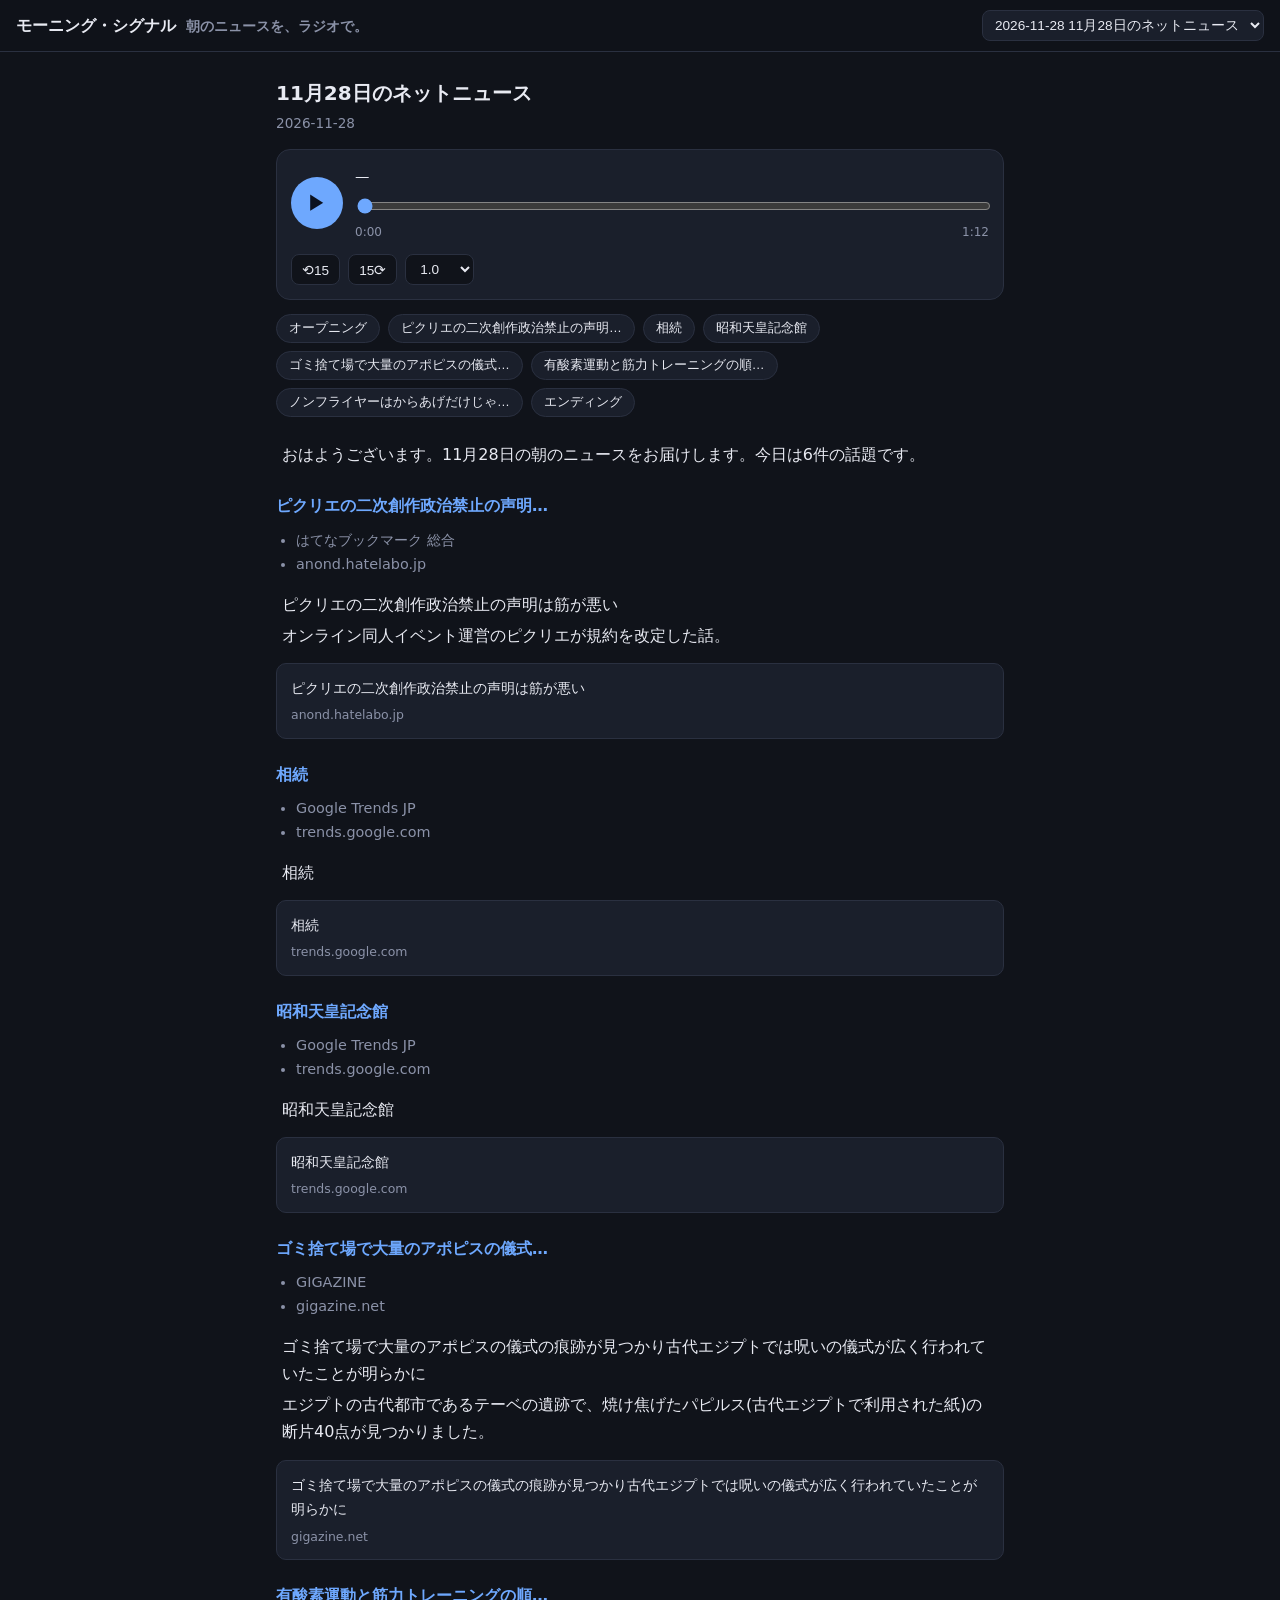
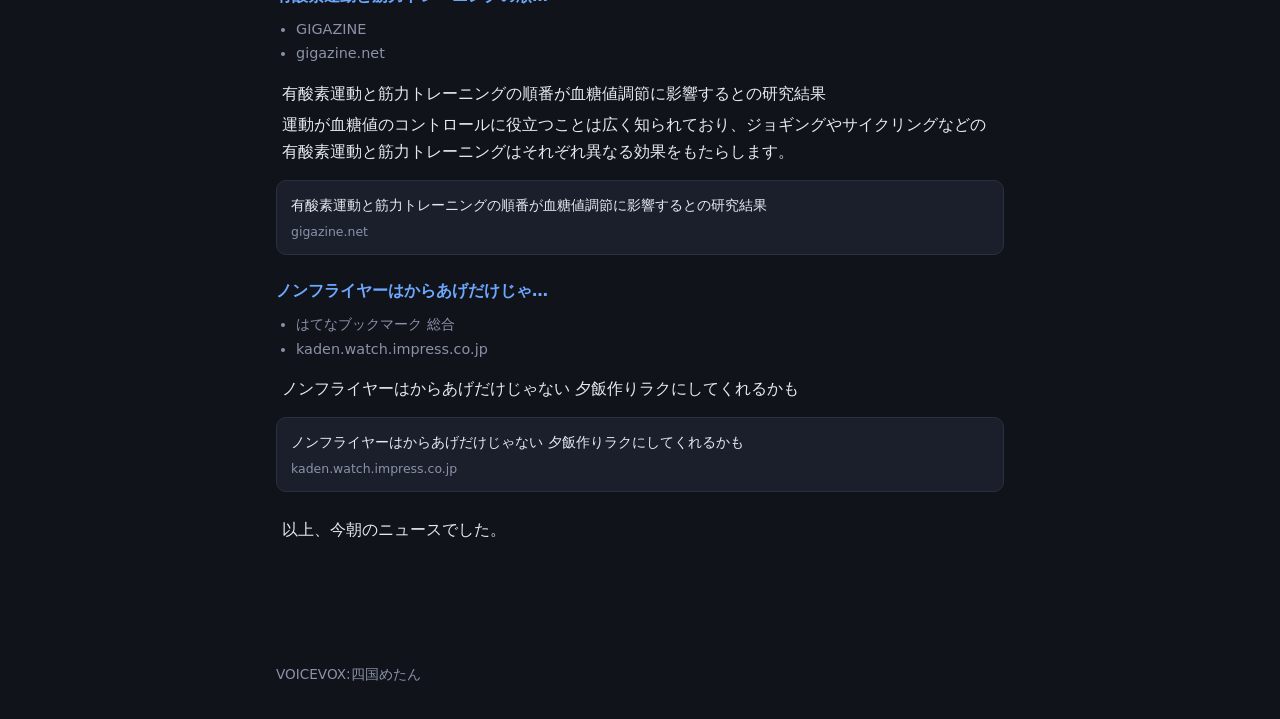
<file: index.html>
<!DOCTYPE html>
<html lang="ja">
<head>
<meta charset="utf-8">
<meta name="viewport" content="width=device-width, initial-scale=1">
<title>radio</title>
<link rel="stylesheet" href="style.css">
</head>
<body>
<header>
  <div class="station">
    <span id="st-name">…</span>
    <span id="st-tag" class="dim"></span>
  </div>
  <select id="ep-select" aria-label="回を選ぶ"></select>
</header>

<main>
  <section id="ep-head">
    <h1 id="ep-title">—</h1>
    <div id="ep-date" class="dim"></div>
  </section>

  <section id="player">
    <button id="btn-play" class="big" aria-label="再生">▶</button>
    <div class="track">
      <div id="now" class="now">—</div>
      <input type="range" id="seek" min="0" max="1000" value="0">
      <div class="times"><span id="t-cur">0:00</span><span id="t-total">0:00</span></div>
    </div>
    <div class="ctrl">
      <button id="btn-back" title="15秒戻る">⟲15</button>
      <button id="btn-fwd" title="15秒進む">15⟳</button>
      <select id="speed" title="再生速度">
        <option>0.75</option><option selected>1.0</option>
        <option>1.25</option><option>1.5</option><option>1.75</option><option>2.0</option>
      </select>
    </div>
  </section>

  <nav id="chapters" aria-label="見出し"></nav>
  <section id="body"></section>

  <audio id="audio" preload="metadata"></audio>
</main>

<footer id="credits" class="dim"></footer>
<script src="app.js"></script>
</body>
</html>
</file>
<file: style.css>
:root {
  --bg: #10131a; --panel: #1a1f2b; --line: #2a3040;
  --fg: #e8eaf2; --dim: #8b92a8; --accent: #6ea8fe;
}
* { box-sizing: border-box; }
body {
  margin: 0; background: var(--bg); color: var(--fg);
  font-family: -apple-system, "Hiragino Sans", "Noto Sans JP", system-ui, sans-serif;
  line-height: 1.7;
}
.dim { color: var(--dim); font-size: .85rem; }

header {
  position: sticky; top: 0; z-index: 5;
  display: flex; justify-content: space-between; align-items: center; gap: 12px;
  padding: 10px 16px; background: rgba(16,19,26,.92); backdrop-filter: blur(8px);
  border-bottom: 1px solid var(--line);
}
.station { font-weight: 700; display: flex; gap: 10px; align-items: baseline; }
#ep-select {
  background: var(--panel); color: var(--fg); border: 1px solid var(--line);
  border-radius: 8px; padding: 6px 8px; max-width: 55vw; font-size: .85rem;
}

main { max-width: 760px; margin: 0 auto; padding: 16px 16px 96px; }
h1 { font-size: 1.25rem; margin: 8px 0 2px; }

#player {
  position: sticky; top: 52px; z-index: 4;
  background: var(--panel); border: 1px solid var(--line); border-radius: 14px;
  padding: 14px; margin: 14px 0; display: grid; grid-template-columns: auto 1fr;
  gap: 12px; align-items: center;
}
.big {
  width: 52px; height: 52px; border-radius: 50%; border: none; cursor: pointer;
  background: var(--accent); color: #0b1220; font-size: 20px;
}
.track { min-width: 0; }
.now {
  font-size: .9rem; min-height: 1.5em; margin-bottom: 6px;
  white-space: nowrap; overflow: hidden; text-overflow: ellipsis;
}
#seek { width: 100%; accent-color: var(--accent); }
.times { display: flex; justify-content: space-between; font-size: .75rem; color: var(--dim); }
.ctrl { grid-column: 1 / -1; display: flex; gap: 8px; }
.ctrl button, .ctrl select {
  background: var(--bg); color: var(--fg); border: 1px solid var(--line);
  border-radius: 8px; padding: 6px 10px; font-size: .85rem; cursor: pointer;
}

#chapters { display: flex; flex-wrap: wrap; gap: 8px; margin: 14px 0; }
#chapters button {
  background: var(--panel); color: var(--fg); border: 1px solid var(--line);
  border-radius: 999px; padding: 5px 12px; font-size: .8rem; cursor: pointer;
}
#chapters button.on { border-color: var(--accent); color: var(--accent); }

.sec { margin: 22px 0; }
.sec h2 { font-size: 1rem; margin: 0 0 8px; color: var(--accent); }
.points { margin: 0 0 12px; padding-left: 20px; }
.points li { font-size: .9rem; color: var(--dim); }
.line { padding: 2px 6px; border-radius: 6px; cursor: pointer; }
.line.on { background: #223152; color: #fff; }
.card {
  display: block; margin-top: 12px; padding: 12px 14px; border-radius: 10px;
  background: var(--panel); border: 1px solid var(--line);
  color: var(--fg); text-decoration: none; font-size: .9rem;
}
.card:hover { border-color: var(--accent); }
.card .site { color: var(--dim); font-size: .78rem; margin-top: 4px; }

footer { max-width: 760px; margin: 0 auto; padding: 0 16px 32px; }
</file>
